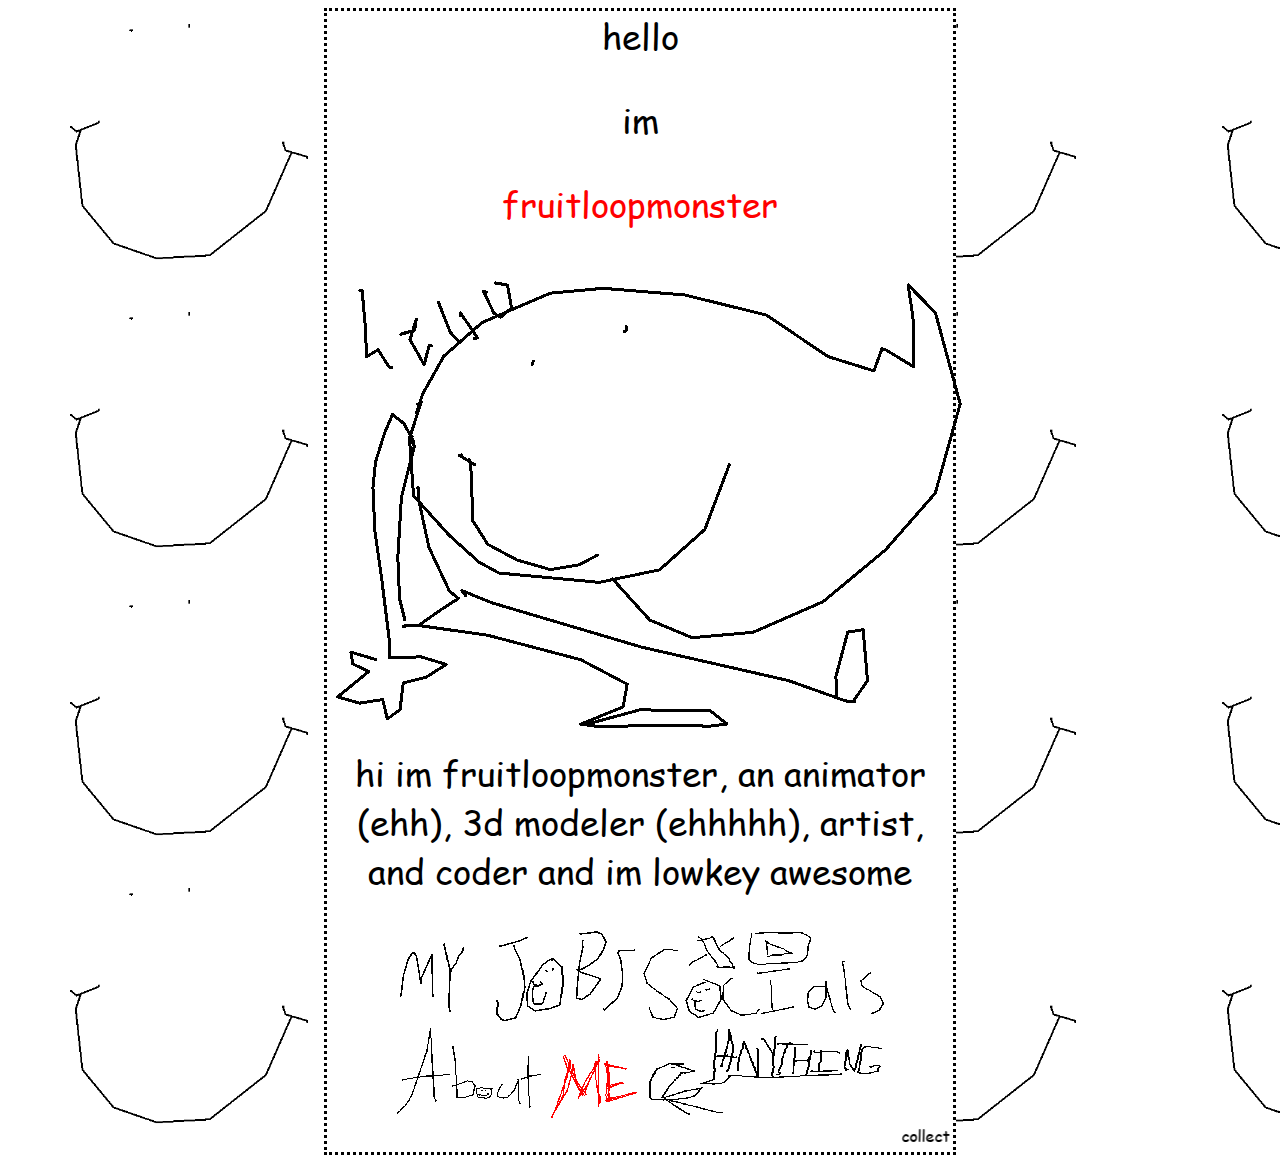
<file: index.html>
<!DOCTYPE html>
<html>
  <head>
    <meta charset="UTF-8">
    <meta name="viewport" content="width=device-width, initial-scale=1.0">
    <link rel="icon" type="image/x-icon" href="/images/fruitlogo.png">
    <title>fruitloops awesome site</title>
    <!-- The style.css file allows you to change the look of your web pages.
         If you include the next line in all your web pages, they will all share the same look.
         This makes it easier to make new pages for your site. -->
    <link href="/style.css" rel="stylesheet" type="text/css" media="all">
  </head>
  <body>
    <audio loop autoplay>
      <source src="/audio/loopedsong.mp3" type="audio/mpeg">
    </audio>
      <center>
        <div>
        <p>hello</p>
        <p>im</p>
        <p style="color:red;">fruitloopmonster</p>
        <img class="retroblast" src="/images/fruitloop.gif" width="640" height="480">
        <p>hi im fruitloopmonster, an animator (ehh), 3d modeler (ehhhhh), artist, and coder and im lowkey awesome</p>
        <a href="https://fruitloopmonster.github.io/myjobs"><img class="retroblast" src="/images/myjobs.gif" width="242" height="92"></a>
        <a href="https://fruitloopmonster.github.io/socials"><img class="retroblast" src="/images/socials.gif" width="242" height="92"></a>
        <a href="https://fruitloopmonster.github.io/aboutme"><img class="retroblast" src="/images/aboutme.gif" width="242" height="92"></a>
        <a href="https://fruitloopmonster.github.io/anything"><img class="retroblast" src="/images/anything.gif" width="242" height="92"></a>
        <marquee>collect my 8 awesome sauces</marquee>
        </div>
      </center>
  </body>
</html>
</file>
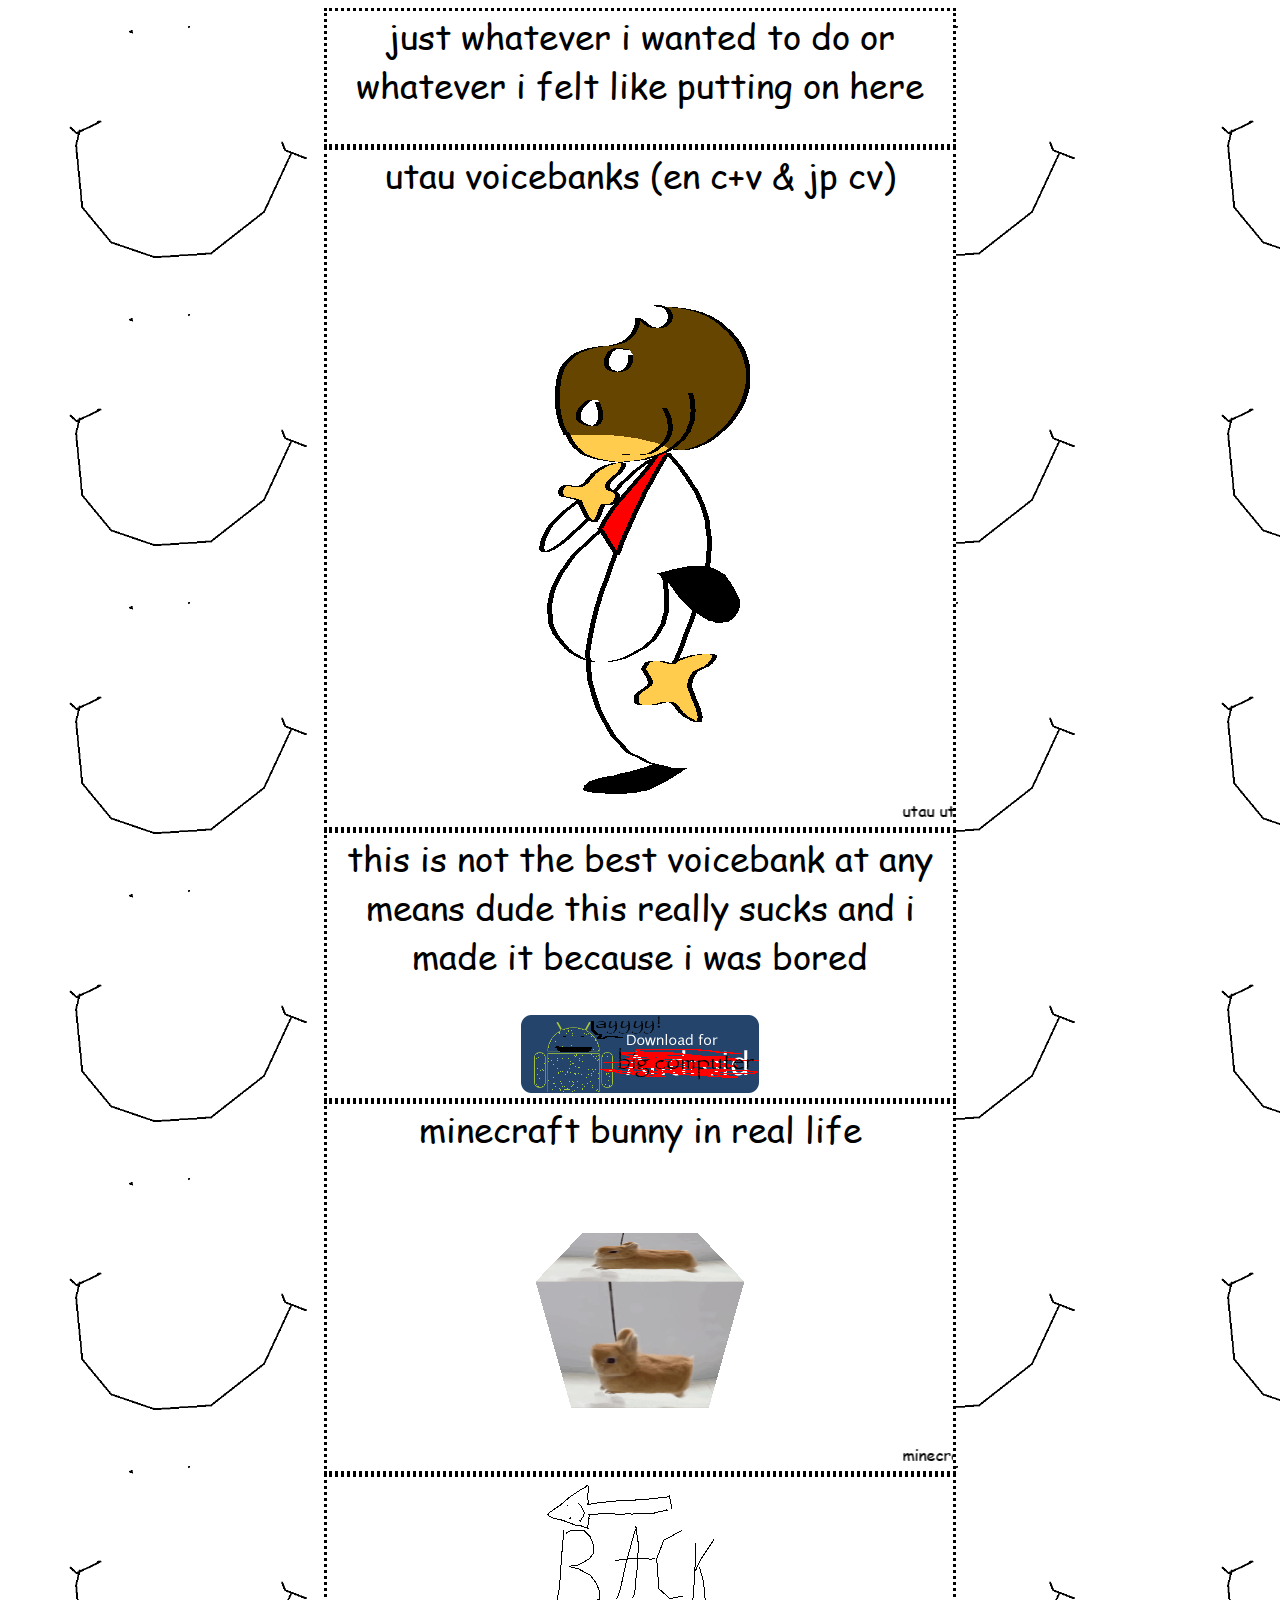
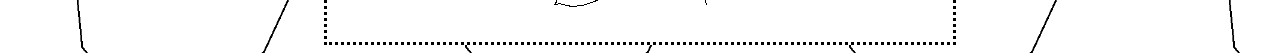
<file: anything.html>
<!DOCTYPE html>
<html>
  <head>
    <meta charset="UTF-8">
    <meta name="viewport" content="width=device-width, initial-scale=1.0">
    <link rel="icon" type="image/x-icon" href="/images/fruitlogo.png">
    <title>just whatever i wanted to do</title>
    <!-- The style.css file allows you to change the look of your web pages.
         If you include the next line in all your web pages, they will all share the same look.
         This makes it easier to make new pages for your site. -->
    <link href="/style.css" rel="stylesheet" type="text/css" media="all">
  </head>
  <body>
      <center>
        <div>
          <p>just whatever i wanted to do or whatever i felt like putting on here</p>
        </div>
        <div>
          <p>utau voicebanks (en c+v & jp cv)</p>
          <img class="retroblast" src="/images/tallfruit.png" width="220" height="560">
          <marquee>utau utau utau</marquee>
        </div>
        <div>
          <p>this is not the best voicebank at any means dude this really sucks and i made it because i was bored</p>
          <a href="source/voicebanks.zip"><img class="retroblast" src="/images/thebigdownloadbutton.png" width="238" height="78"></a>
        </div>
        <div>
          <p>minecraft bunny in real life</p>
          <img class="retroblast" src="/images/bunnycube.gif" width="250" height="250">
          <marquee>minecraft bunny in real life</marquee>
        </div>
        <div>
          <a href="fruitloopmonster.github.io"><img class="retroblast" src="/images/back.gif" width="213" height="160"></a>
        </div>
      </center>
  </body>
</html>
</file>
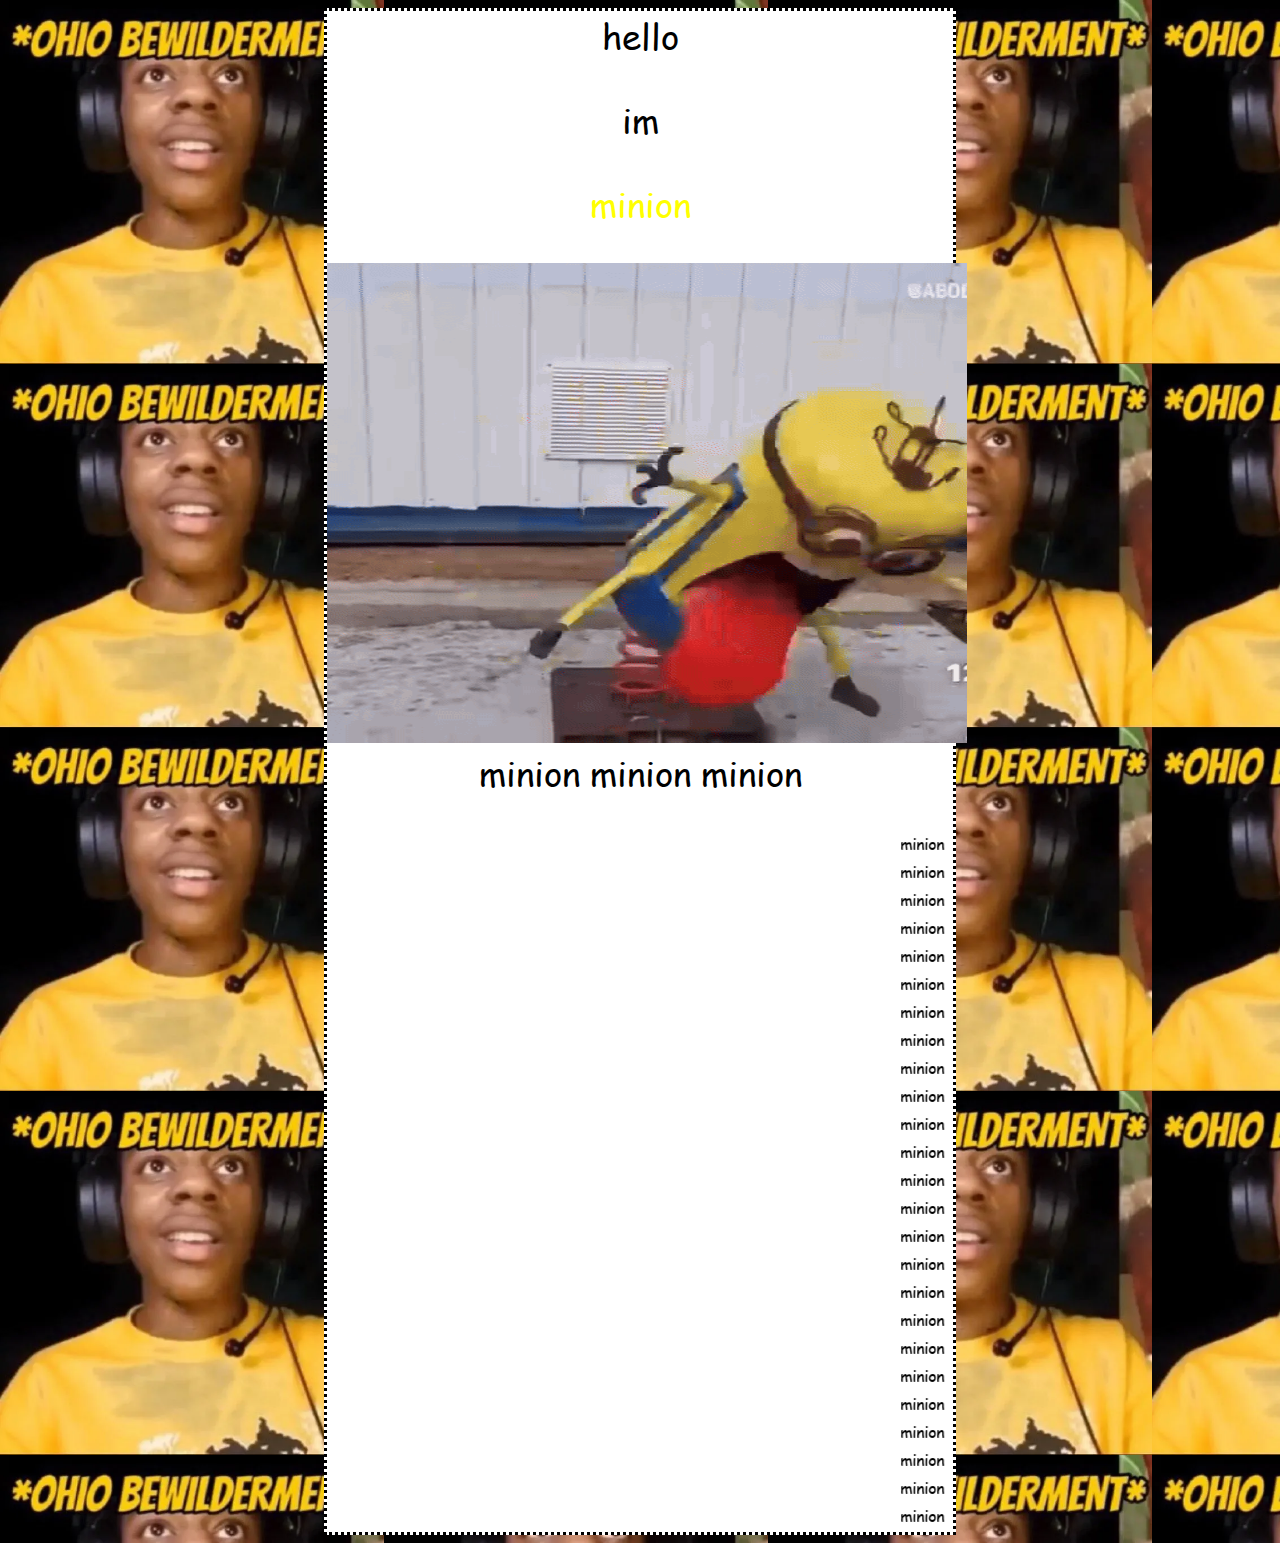
<file: minionland.html>
<!DOCTYPE html>
<html>
  <head>
    <meta charset="UTF-8">
    <meta name="viewport" content="width=device-width, initial-scale=1.0">
    <link rel="icon" type="image/x-icon" href="/images/minion.gif">
    <title>Minion Land.....</title>
    <!-- The style.css file allows you to change the look of your web pages.
         If you include the next line in all your web pages, they will all share the same look.
         This makes it easier to make new pages for your site. -->
    <link href="/teststyle.css" rel="stylesheet" type="text/css" media="all">
  </head>
  <body>
      <center>
        <div>
        <p>hello</p>
        <p>im</p>
        <p style="color:yellow;">minion</p>
        <img src="/images/minion.gif" width="640" height="480">
        <p>minion minion minion</p>
        <marquee>minion</marquee>
        <marquee>minion</marquee>
        <marquee>minion</marquee>
        <marquee>minion</marquee>
        <marquee>minion</marquee>
        <marquee>minion</marquee>
        <marquee>minion</marquee>
        <marquee>minion</marquee>
        <marquee>minion</marquee>
        <marquee>minion</marquee>
        <marquee>minion</marquee>
        <marquee>minion</marquee>
        <marquee>minion</marquee>
        <marquee>minion</marquee>
        <marquee>minion</marquee>
        <marquee>minion</marquee>
        <marquee>minion</marquee>
        <marquee>minion</marquee>
        <marquee>minion</marquee>
        <marquee>minion</marquee>
        <marquee>minion</marquee>
        <marquee>minion</marquee>
        <marquee>minion</marquee>
        <marquee>minion</marquee>
        <marquee>minion</marquee>
        </div>
      </center>
  </body>
</html>
</file>
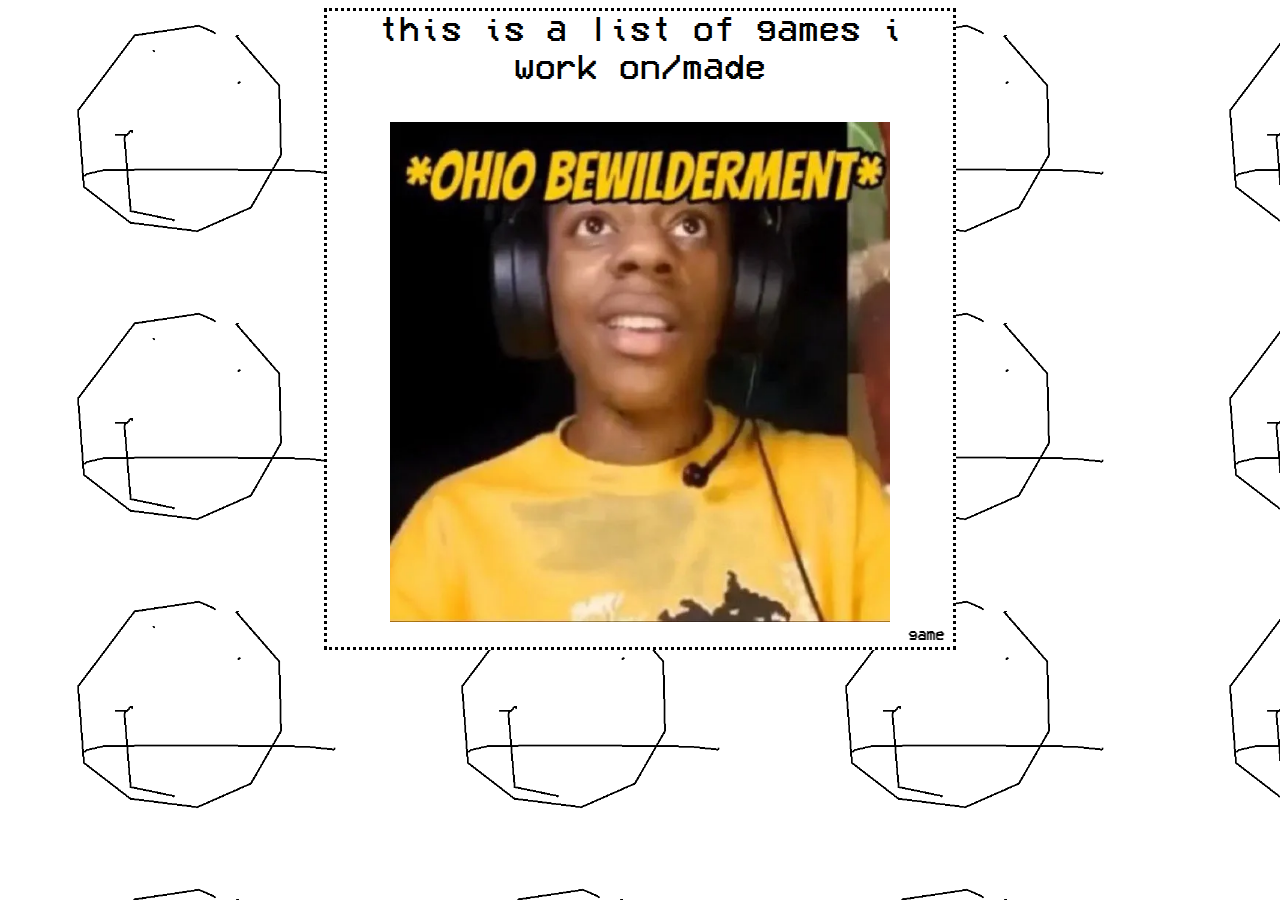
<file: mygames.html>
<!DOCTYPE html>
<html>
  <head>
    <meta charset="UTF-8">
    <meta name="viewport" content="width=device-width, initial-scale=1.0">
    <link rel="icon" type="image/x-icon" href="/images/phillogo.png">
    <title>my games</title>
    <!-- The style.css file allows you to change the look of your web pages.
         If you include the next line in all your web pages, they will all share the same look.
         This makes it easier to make new pages for your site. -->
    <link href="/philstyle.css" rel="stylesheet" type="text/css" media="all">
  </head>
  <body>
      <center>
        <div>
        <p>this is a list of games i work on/made</p>
        <img src="/images/ohio.png" width="500" height="500">

        <marquee>game game game</marquee>
        </div>
      </center>
  </body>
</html>
</file>
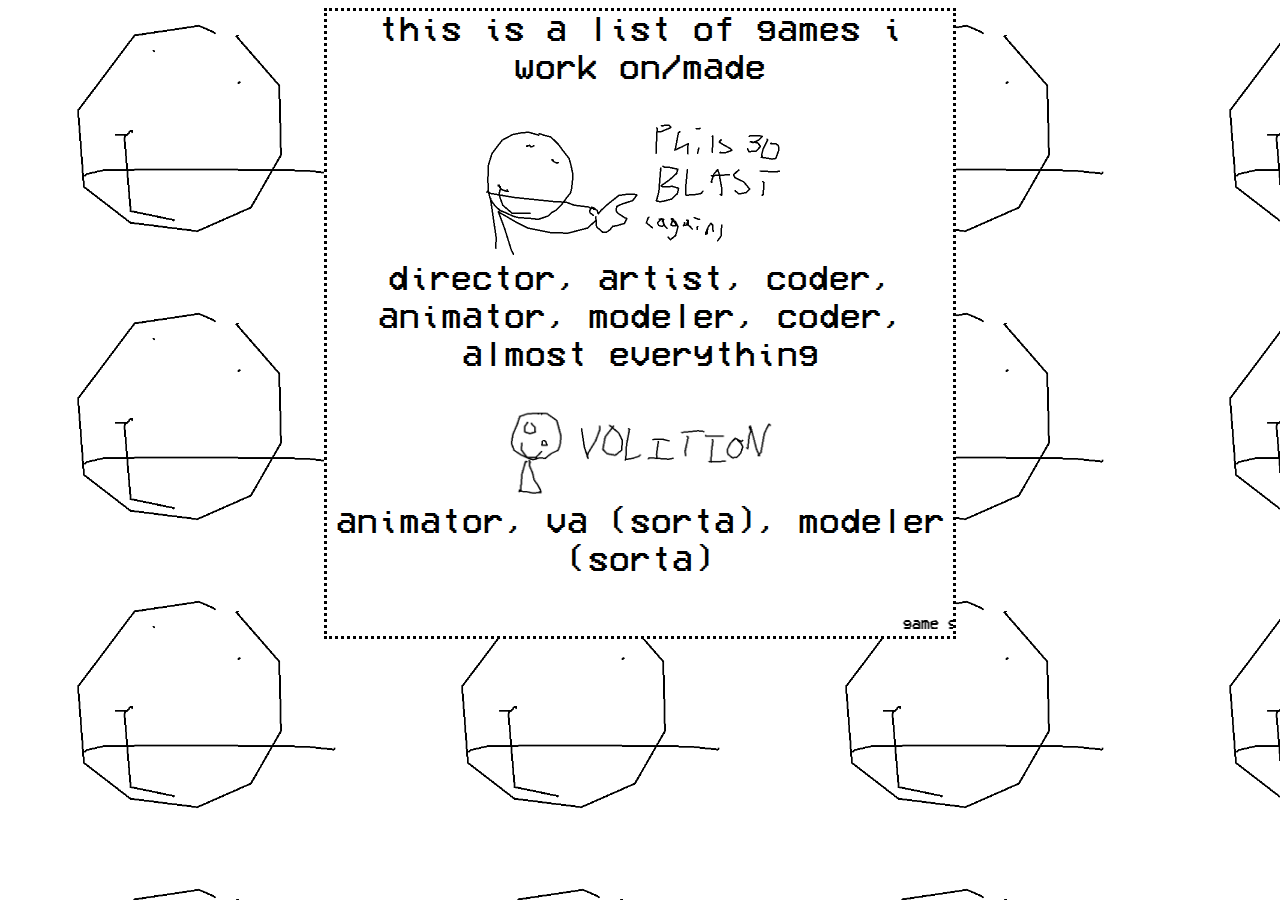
<file: myjobs.html>
<!DOCTYPE html>
<html>
  <head>
    <meta charset="UTF-8">
    <meta name="viewport" content="width=device-width, initial-scale=1.0">
    <link rel="icon" type="image/x-icon" href="/images/phillogo.png">
    <title>my jobs</title>
    <!-- The style.css file allows you to change the look of your web pages.
         If you include the next line in all your web pages, they will all share the same look.
         This makes it easier to make new pages for your site. -->
    <link href="/philstyle.css" rel="stylesheet" type="text/css" media="all">
    <style>
      pixel
      {
        image-rendering: -webkit-optimize-contrast;
        image-rendering: -moz-crisp-edges;
        image-rendering: -o-crisp-edges;
        image-rendering: pixelated;
        -ms-interpolation-mode: nearest-neighbor;
    </style>
  </head>
  <body>
    <audio loop autoplay>
      <source src="/audio/looper.mp3" type="audio/mpeg">
    </audio>
      <center>
        <div>
        <p>this is a list of games i work on/made</p>
        <a href="https://gamebanana.com/wips/85514"><img src="/images/philad.gif" width="320" height="135" class="pixel"></a>
        <p>director, artist, coder, animator, modeler, coder, almost everything</p>

        <a href="https://x.com/VolitionReal_"><img src="/images/volitionad.gif" width="273" height="91" class="pixel"></a>
        <p>animator, va (sorta), modeler (sorta)</p>

        <marquee>game game game</marquee>
        </div>
      </center>
  </body>
</html>
</file>
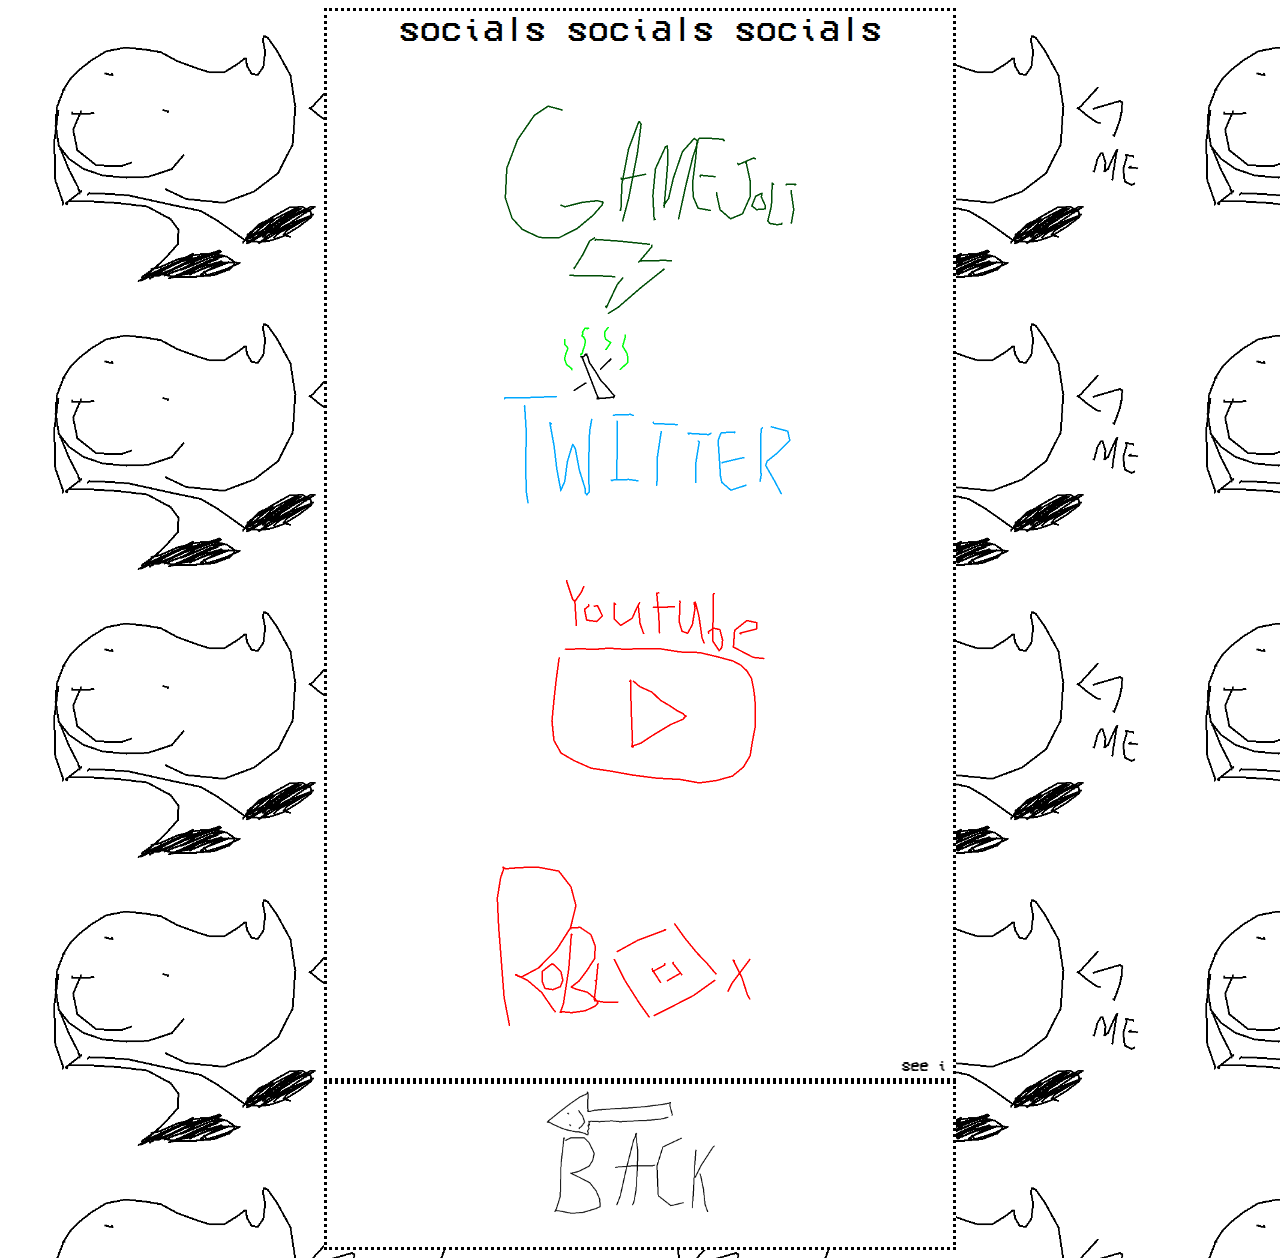
<file: socials.html>
<!DOCTYPE html>
<html>
  <head>
    <meta charset="UTF-8">
    <meta name="viewport" content="width=device-width, initial-scale=1.0">
    <link rel="icon" type="image/x-icon" href="/images/fruitlogo.png">
    <title>socials</title>
    <!-- The style.css file allows you to change the look of your web pages.
         If you include the next line in all your web pages, they will all share the same look.
         This makes it easier to make new pages for your site. -->
    <link href="/fruitstyle.css" rel="stylesheet" type="text/css" media="all">
  </head>
  <body>
    <audio loop autoplay>
      <source src="/audio/looper.mp3" type="audio/mpeg">
    </audio>
      <center>
        <div>
          <p>socials socials socials</p>
          <a href="https://gamejolt.com/@FruitloopMonster"><img class="retroblast" src="/images/gaejolt.gif" width="320" height="240"></a>
          <a href="https://x.com/fruitloopmonste"><img class="retroblast" src="/images/xitter.gif" width="320" height="240"></a>
          <a href="https://www.youtube.com/@fruitloopmonster"><img class="retroblast" src="/images/youtube.gif" width="320" height="240"></a>
          <a href="https://www.roblox.com/users/384617601/profile"><img class="retroblast" src="/images/roblox.gif" width="320" height="240"></a>
          <marquee>see i flip flopped the texts get it? haha!</marquee>
        </div>
        <div>
          <a href="fruitloopmonster.github.io"><img class="retroblast" src="/images/back.gif" width="213" height="160"></a>
        </div>
      </center>
  </body>
</html>
</file>
<file: style.css>
body {
  background-color: rgb(255, 255, 255);
  color: rgb(0, 0, 0);
  font-family: vcr;
}
  body{background-image: url(images/smilebg.gif) ; background-size: 30% }
  div {
  border-style: dotted;
  border-color: black;
  background-color:#FFFFFF;
  border-width: medium;
}
@font-face {
font-family: 'vcr';
src: url('/fonts/COMIC.ttf')
}
p {
  text-align: center;
  font-size: 35px;
  margin-top: 0px;
}
center {
    display: block;
    margin-left: auto;
    margin-right: auto;
    width: 50%;
}
html {
  cursor: url('images/cursor.png'), pointer;
}
.retroblast
{
  image-rendering: pixelated;
}
</file>
<file: teststyle.css>
body {
  background-color: rgb(255, 255, 255);
  color: rgb(0, 0, 0);
  font-family: comic;
}
  body{background-image: url(images/ohio.png) ; background-size: 30% }
  div {
  border-style: dotted;
  border-color: black;
  background-color:#FFFFFF;
  border-width: medium;
}
@font-face {
font-family: 'comic';
src: url('/fonts/COMIC.ttf')
}
p {
  text-align: center;
  font-size: 35px;
  margin-top: 0px;
}
center {
    display: block;
    margin-left: auto;
    margin-right: auto;
    width: 50%;
}
html {
  cursor: url('images/ohio.png'), pointer;
}
</file>
<file: philstyle.css>
body {
  background-color: rgb(255, 255, 255);
  color: rgb(0, 0, 0);
  font-family: vcr;
}
  body{background-image: url(images/philbg.gif) ; background-size: 30% }
  div {
  border-style: dotted;
  border-color: black;
  background-color:#FFFFFF;
  border-width: medium;
}
@font-face {
font-family: 'vcr';
src: url('/fonts/vcr.ttf')
}
p {
  text-align: center;
  font-size: 35px;
  margin-top: 0px;
}
center {
    display: block;
    margin-left: auto;
    margin-right: auto;
    width: 50%;
}
html {
  cursor: url('images/cursor.png'), pointer;
}
.retroblast
{
  image-rendering: pixelated;
}
</file>
<file: fruitstyle.css>
body {
  background-color: rgb(255, 255, 255);
  color: rgb(0, 0, 0);
  font-family: vcr;
}
  body{background-image: url(images/fruitbg.gif) ; background-size: 30% }
  div {
  overflow: hidden;
  border-style: dotted;
  border-color: black;
  background-color:#FFFFFF;
  border-width: medium;
}
@font-face {
font-family: 'vcr';
src: url('/fonts/vcr.ttf')
}
p {
  text-align: center;
  font-size: 35px;
  margin-top: 0px;
}
center {
    display: block;
    margin-left: auto;
    margin-right: auto;
    width: 50%;
}
html {
  cursor: url('images/cursor.png'), pointer;
}
.retroblast img
{
  image-rendering: pixelated;
  object-fit: contain;
}
</file>
